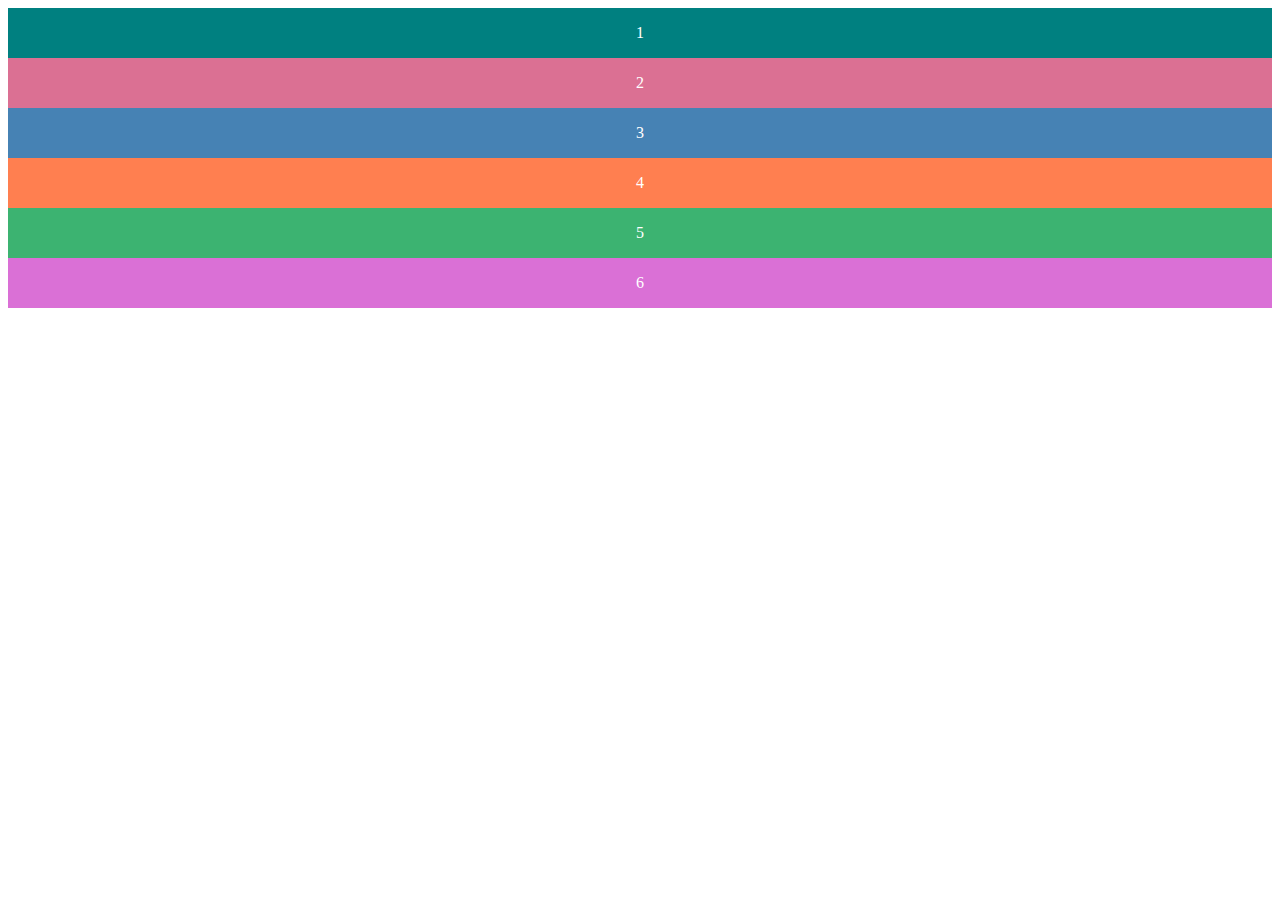
<file: example-boilerplates/css-grid/index.html>
<!doctype html>
<html>
	<head>
			<meta charset="utf-8">
			<meta http-equiv="x-ua-compatible" content="ie=edge">
			<title>CSS Grid</title>
			<meta name="description" content="">
			<meta name="viewport" content="width=device-width, initial-scale=1">
			<link rel="stylesheet" href="style.css">
	</head>
	<body>

    <!-- Start Grid -->
		<div class="grid">
			<div class="item-1">1</div>
			<div class="item-2">2</div>
			<div class="item-3">3</div>
			<div class="item-4">4</div>
			<div class="item-5">5</div>
			<div class="item-6">6</div>
    </div>
    <!-- End Grid -->

	</body>
</html>
</file>
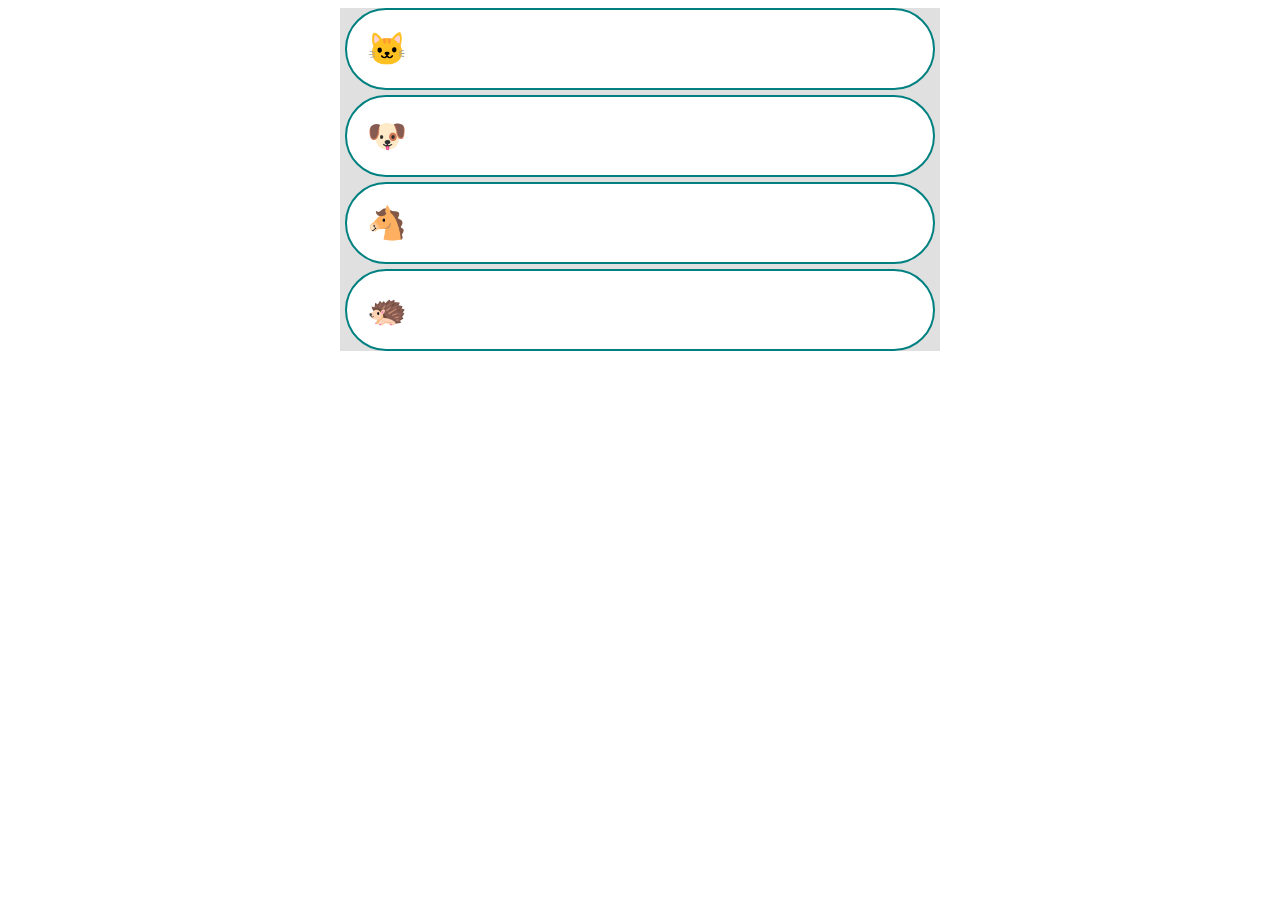
<file: example-boilerplates/flexbox/index.html>
<!doctype html>
<html>
	<head>
			<meta charset="utf-8">
			<meta http-equiv="x-ua-compatible" content="ie=edge">
			<title>Flexbox</title>
			<meta name="description" content="">
			<meta name="viewport" content="width=device-width, initial-scale=1">
			<link rel="stylesheet" href="style.css">
	</head>
	<body>

    <!-- Start Flexbox -->
		<div class="flexbox">
      <div class="cat">🐱</div>
      <div class="dog">🐶</div>
      <div class="horse">🐴</div>
      <div class="hedgehog">🦔</div>
      <!--<div class="hamster">🐹</div>
      <div class="chipmunk">🐿️</div>
      <div class="racoon">🦝</div>-->
    </div>
    <!-- End Flexbox -->

	</body>
</html>
</file>
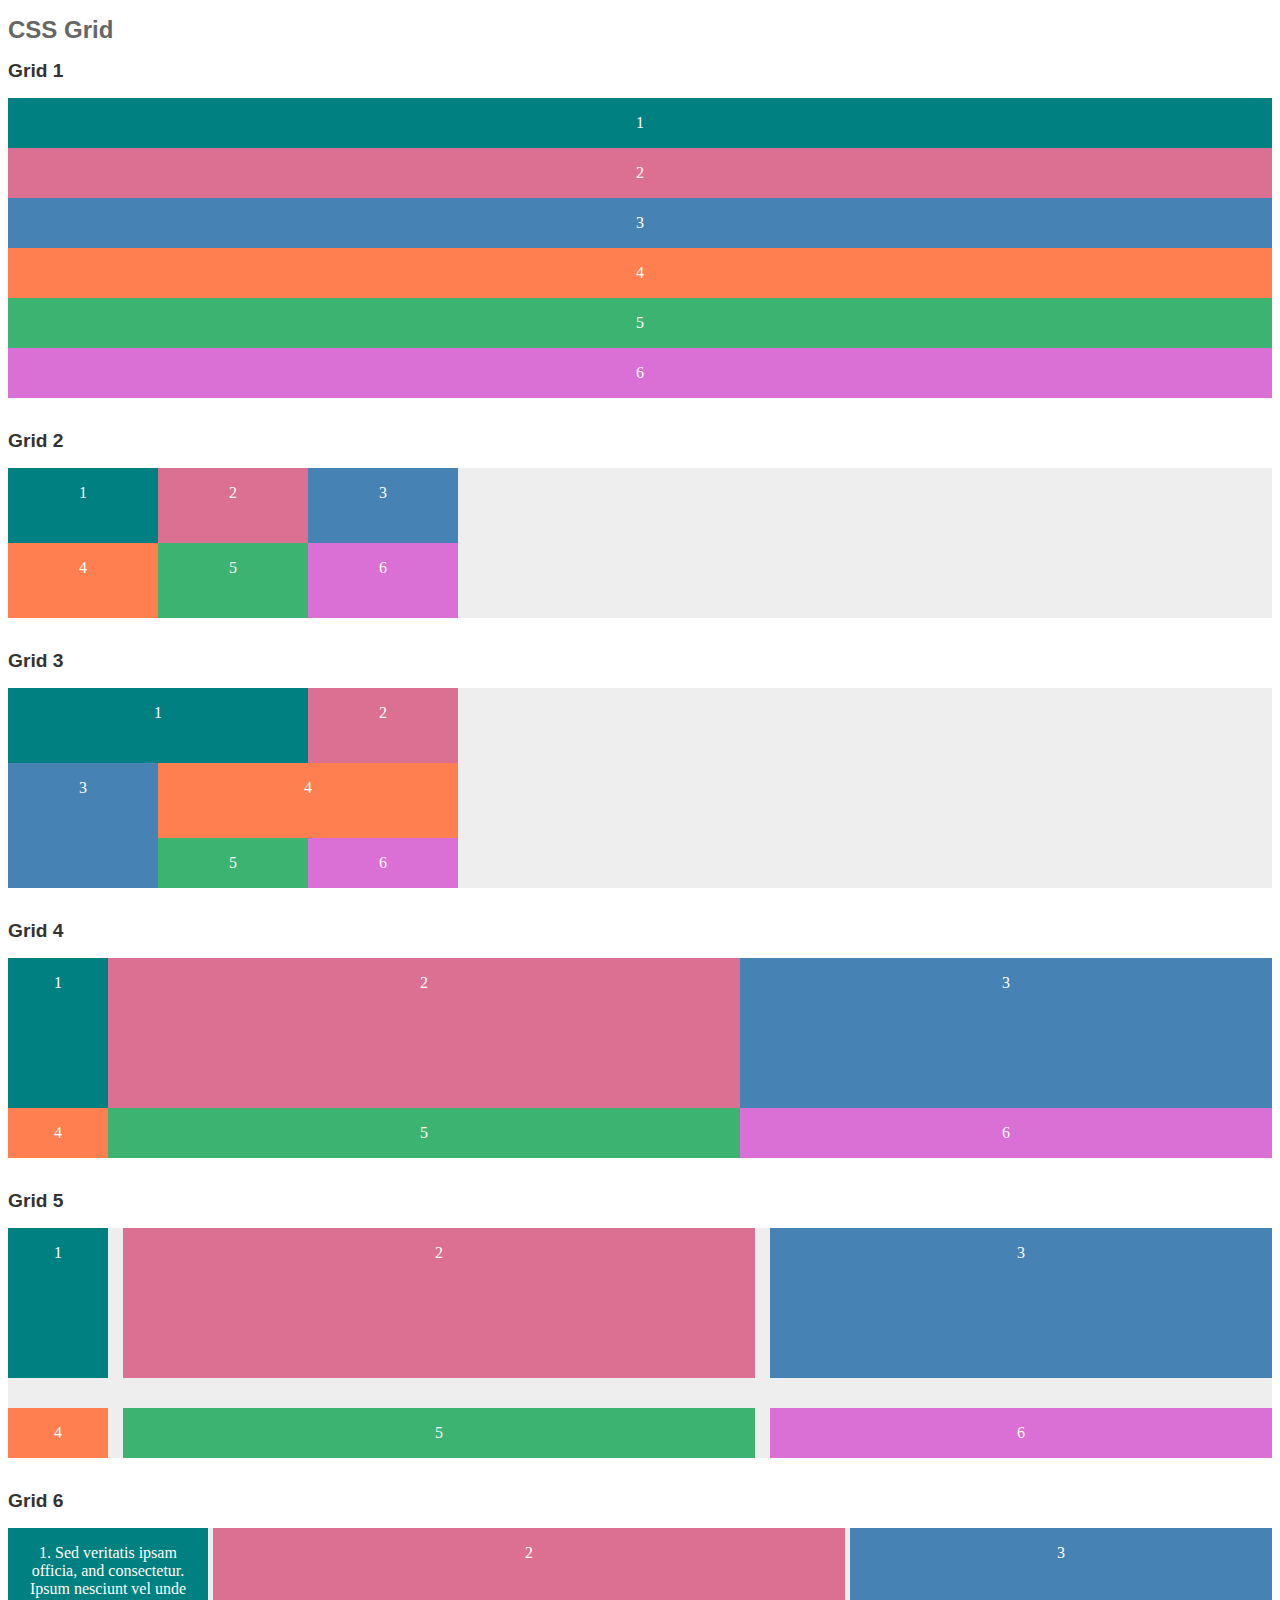
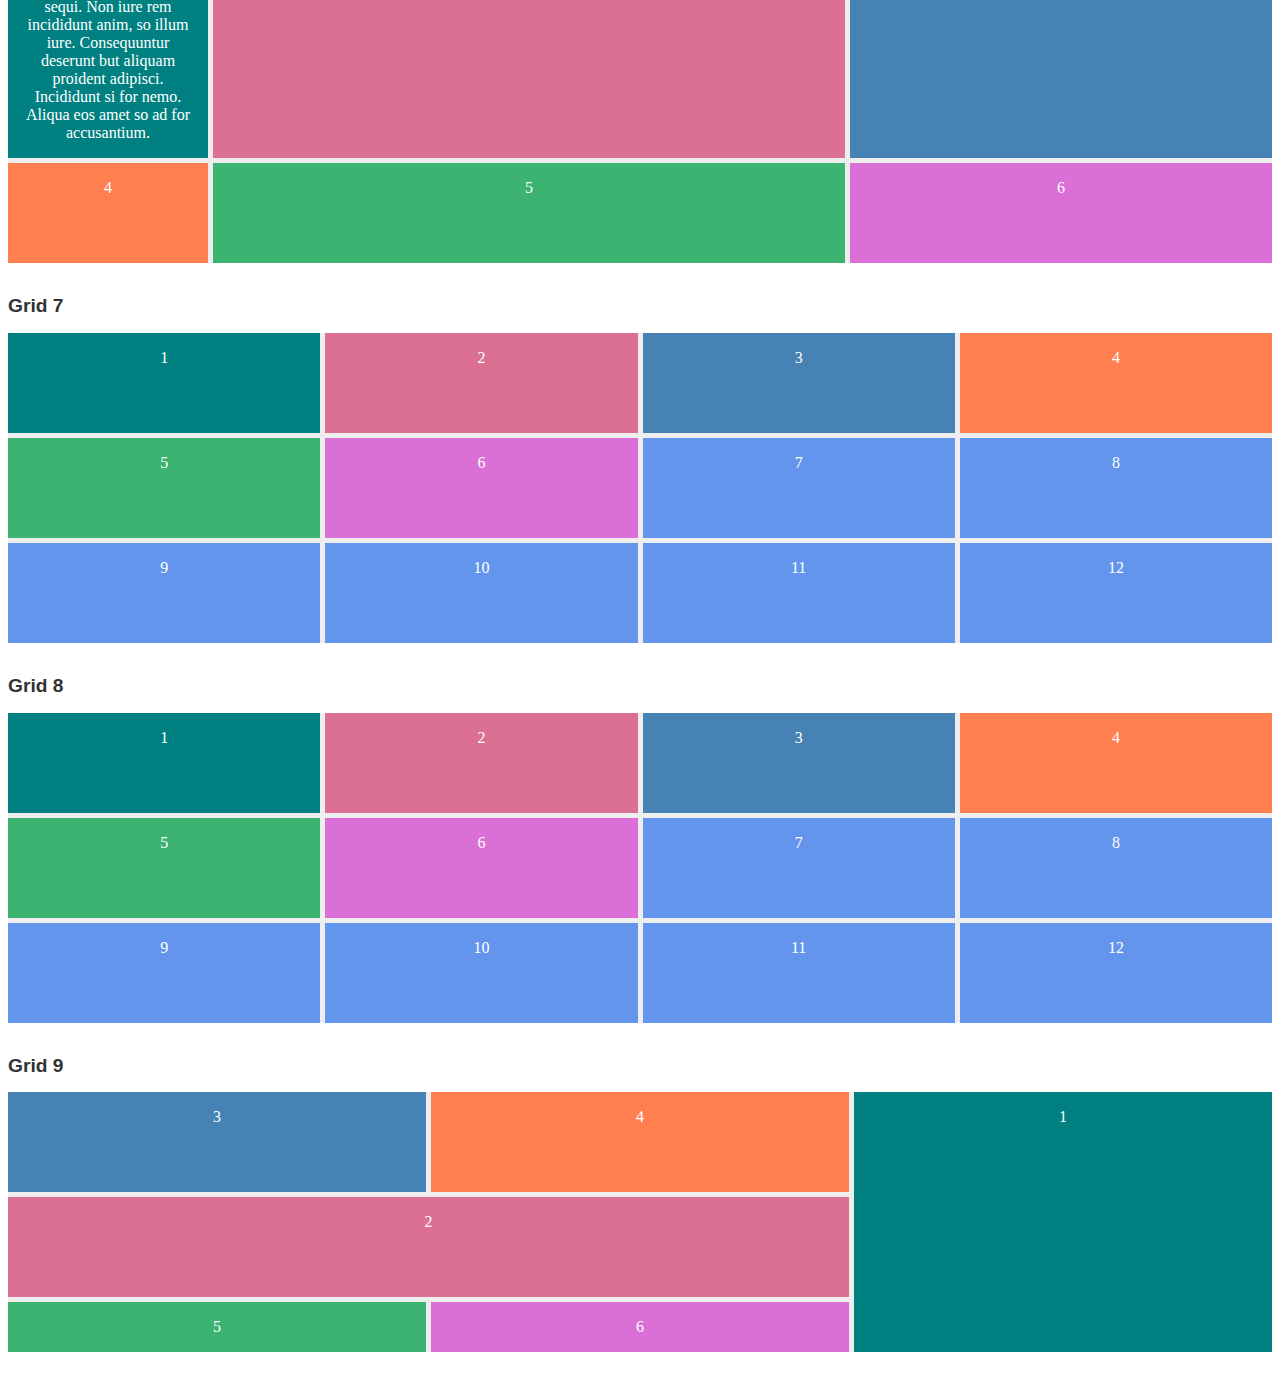
<file: examples/css-grid/index.html>
<!doctype html>
<html>
	<head>
			<meta charset="utf-8">
			<meta http-equiv="x-ua-compatible" content="ie=edge">
			<title></title>
			<meta name="description" content="">
			<meta name="viewport" content="width=device-width, initial-scale=1">
			<link rel="stylesheet" href="style.css">
	</head>
	<body>

		<h1>CSS Grid</h1>

		<h2>Grid 1</h2>
		<div class="grid grid1">
			<div>1</div>
			<div>2</div>
			<div>3</div>
			<div>4</div>
			<div>5</div>
			<div>6</div>
		</div>

		<h2>Grid 2</h2>
		<div class="grid grid2">
			<div>1</div>
			<div>2</div>
			<div>3</div>
			<div>4</div>
			<div>5</div>
			<div>6</div>
		</div>

		<h2>Grid 3</h2>
		<div class="grid grid3">
			<div>1</div>
			<div>2</div>
			<div>3</div>
			<div>4</div>
			<div>5</div>
			<div>6</div>
		</div>

		<h2>Grid 4</h2>
		<div class="grid grid4">
			<div>1</div>
			<div>2</div>
			<div>3</div>
			<div>4</div>
			<div>5</div>
			<div>6</div>
		</div>

		<h2>Grid 5</h2>
		<div class="grid grid5">
			<div>1</div>
			<div>2</div>
			<div>3</div>
			<div>4</div>
			<div>5</div>
			<div>6</div>
		</div>

		<h2>Grid 6</h2>
		<div class="grid grid6">
			<div>1. Sed veritatis ipsam officia, and consectetur. Ipsum nesciunt vel unde sequi. Non iure rem incididunt anim, so illum iure. Consequuntur deserunt but aliquam proident adipisci. Incididunt si for nemo. Aliqua eos amet so ad for accusantium.</div>
			<div>2</div>
			<div>3</div>
			<div>4</div>
			<div>5</div>
			<div>6</div>
		</div>

		<h2>Grid 7</h2>
		<div class="grid grid7">
			<div>1</div>
			<div>2</div>
			<div>3</div>
			<div>4</div>
			<div>5</div>
			<div>6</div>
			<div>7</div>
			<div>8</div>
			<div>9</div>
			<div>10</div>
			<div>11</div>
			<div>12</div>
		</div>

		<h2>Grid 8</h2>
		<div class="grid grid8">
			<div>1</div>
			<div>2</div>
			<div>3</div>
			<div>4</div>
			<div>5</div>
			<div>6</div>
			<div>7</div>
			<div>8</div>
			<div>9</div>
			<div>10</div>
			<div>11</div>
			<div>12</div>
		</div>

		<h2>Grid 9</h2>
		<div class="grid grid9">
			<div>1</div>
			<div>2</div>
			<div>3</div>
			<div>4</div>
			<div>5</div>
			<div>6</div>
		</div>

	</body>
</html>
</file>
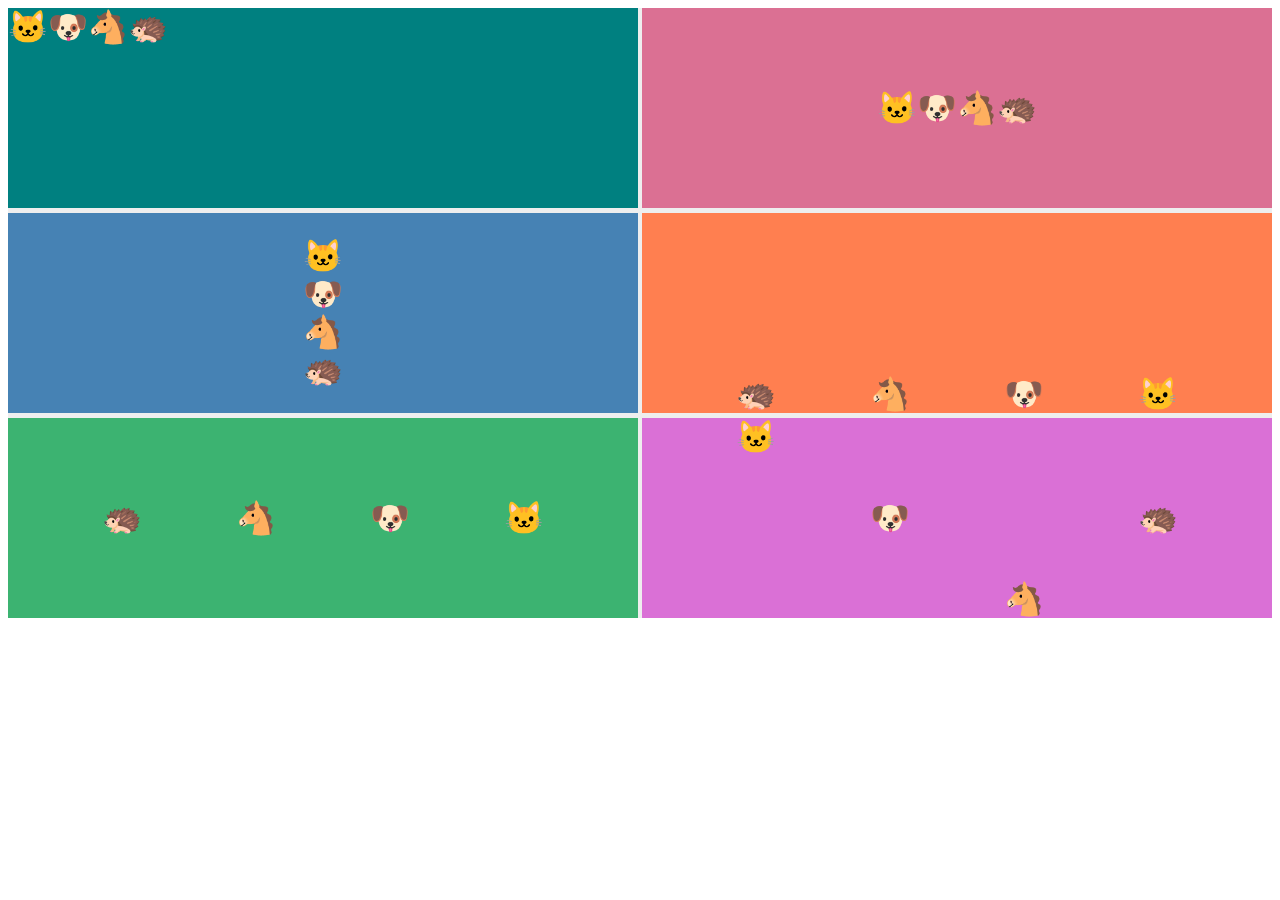
<file: examples/flexbox/index.html>
<!doctype html>
<html>
	<head>
			<meta charset="utf-8">
			<meta http-equiv="x-ua-compatible" content="ie=edge">
			<title></title>
			<meta name="description" content="">
			<meta name="viewport" content="width=device-width, initial-scale=1">
			<link rel="stylesheet" href="style.css">
	</head>
	<body>

		<div class="grid">
			<div class="flexbox">
				<span class="cat">🐱</span>
				<span class="dog">🐶</span>
				<span class="horse">🐴</span>
				<span class="hedgehog">🦔</span>
			</div>
			<div class="flexbox">
				<span class="cat">🐱</span>
				<span class="dog">🐶</span>
				<span class="horse">🐴</span>
				<span class="hedgehog">🦔</span>
			</div>
			<div class="flexbox">
				<span class="cat">🐱</span>
				<span class="dog">🐶</span>
				<span class="horse">🐴</span>
				<span class="hedgehog">🦔</span>
			</div>
			<div class="flexbox">
				<span class="cat">🐱</span>
				<span class="dog">🐶</span>
				<span class="horse">🐴</span>
				<span class="hedgehog">🦔</span>
			</div>
			<div class="flexbox">
				<span class="cat">🐱</span>
				<span class="dog">🐶</span>
				<span class="horse">🐴</span>
				<span class="hedgehog">🦔</span>
			</div>
			<div class="flexbox">
				<span class="cat">🐱</span>
				<span class="dog">🐶</span>
				<span class="horse">🐴</span>
				<span class="hedgehog">🦔</span>
			</div>
		</div>

	</body>
</html>
</file>
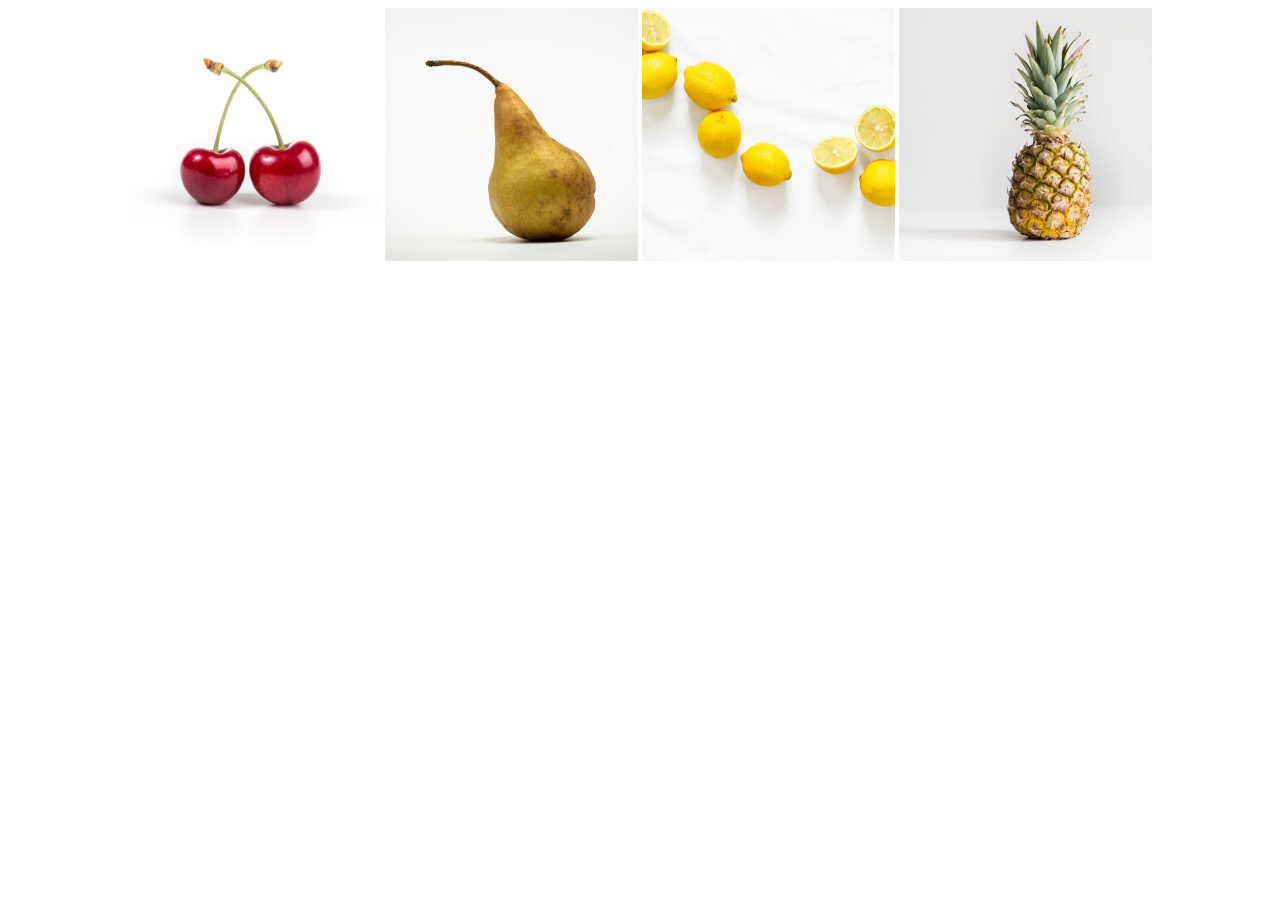
<file: examples/media-queries/index.html>
<!doctype html>
<html>
	<head>
			<meta charset="utf-8">
			<meta http-equiv="x-ua-compatible" content="ie=edge">
			<title>Media Queries</title>
			<meta name="description" content="">
			<meta name="viewport" content="width=device-width, initial-scale=1">
			<link rel="stylesheet" href="style.css">
	</head>
	<body>

    <!-- Start Media Queries Example -->
		<div class="images">
      <img class="image" src="img/cherries.jpg" alt="Two cherries on a white background" />
      <img class="image" src="img/pear.jpg" alt="A golden pear on a white background" />
      <img class="image" src="img/lemons.jpg" alt="Lemons on a white background" />
      <img class="image" src="img/pineapple.jpg" alt="A pineapple on a white background" />
    </div>
    <!-- End Media Queries Example -->

	</body>
</html>
</file>
<file: example-boilerplates/css-grid/style.css>
/* --- Start Grid Styles --- */








/* --- End Grid Styles --- */

/* DEMO: Define Colors and Default Styles */
* {
	box-sizing: border-box;
}

.grid {
	color: white;
	margin-bottom: 2rem;
}

.grid div {
	background-color: cornflowerblue;
	padding: 1rem;
	text-align: center;
}

div:nth-child(1) {
	background-color: teal;
}

div:nth-child(2) {
	background-color: palevioletred;
}

div:nth-child(3) {
	background-color: steelblue;
}

div:nth-child(4) {
	background-color: coral;
}

div:nth-child(5) {
	background-color: mediumseagreen;
}

div:nth-child(6) {
	background-color: orchid;
}

div.grid {
	background-color: #eee;
}
</file>
<file: example-boilerplates/flexbox/style.css>
/* --- Start Flexbox Styles --- */








/* --- End Flexbox Styles --- */

/* DEMO: Define Colors and Default Styles */
* {
	box-sizing: border-box;
}

.flexbox {
  background-color: #e0e0e0;
  font-size: 2rem;
  margin: 0 auto;
  max-width: 600px;
  min-height: 200px;
}

.flexbox > div {
  background: #fff;
  border: 2px solid teal;
  border-radius: 100px;
  margin: 5px;
  padding: 20px;
}
</file>
<file: examples/css-grid/style.css>
* {
	box-sizing: border-box;
}

.grid1 {
	display: grid;
}

.grid2 {
	display: grid;
	grid-template-columns: 150px 150px 150px;
	grid-template-rows: 75px 75px;
}

.grid3 {
	display: grid;
	grid-template-columns: 150px 150px 150px;
	grid-template-rows: 75px 75px;
}

.grid3 div:nth-child(1) {
	grid-column-start: 1;
	grid-column-end: 3;
	/*grid-column: 1 / 3;*/ /* Shorthand - careful with CSS minifiers!*/
	/*grid-column: span 2;*/ /* even simpler shorthand - span two columns from its current spot */
}

.grid3 div:nth-child(3) {
	grid-row-start: 2;
	grid-row-end: 4;
	/*grid-row: 2 / 4;*/
	/*grid-row: span 2;*/
}

.grid3 div:nth-child(4) {
	/*grid-column-start: 2;
	grid-column-end: 4;*/
	grid-column: 2 / 4;
	/*grid-column: span 2;*/
}

.grid4 {
	display: grid;
	grid-template-columns: 100px 50% 1fr;
	grid-template-rows: 150px 1fr;
}

.grid5 {
	display: grid;
	grid-template-columns: 100px 50% 1fr;
	grid-template-rows: 150px 1fr;
	grid-row-gap: 30px;
	grid-column-gap: 15px;
	/*grid-gap: 30px 15px;*/ /* Shorthand */
}

.grid6 {
	display: grid;
	grid-template-columns: 200px minmax(auto, 50%) 1fr;
	grid-template-rows: minmax(100px, 1fr) 100px;
	grid-gap: 5px;
}

.grid7 {
	display: grid;
	grid-template-columns: repeat(auto-fill, minmax(250px, 1fr));
	grid-template-rows: repeat(3, 100px);
	grid-gap: 5px;
}

.grid8 {
	display: grid;
	grid-template-columns: repeat(auto-fill, minmax(250px, 1fr));
	grid-auto-rows: 100px;
	grid-gap: 5px;
}

.grid9 {
	display: grid;
	grid-template-areas: "blue orange teal"
											 "salmon salmon teal"
											 "green orchid teal";
	grid-template-columns: 1fr 1fr 1fr;
	grid-template-rows: 100px 100px;
	grid-gap: 5px;											 
}

.grid9 div:nth-child(1) {
	grid-area: teal;
}
.grid9 div:nth-child(2) {
	grid-area: salmon;
}


/* Define Colors and Default Styles for the Demo */
h1 {
	color: #666;
	font-family: Arial, Helvetica, sans-serif;
	font-size: 1.5rem;
}
h2 {
	color: #333;
	font-family: Arial, Helvetica, sans-serif;
	font-size: 1.2rem;
}
.grid {
	color: white;
	margin-bottom: 2rem;
}

.grid div {
	background-color: cornflowerblue;
	padding: 1rem;
	text-align: center;
}

div:nth-child(1) {
	background-color: teal;
}

div:nth-child(2) {
	background-color: palevioletred;
}

div:nth-child(3) {
	background-color: steelblue;
}

div:nth-child(4) {
	background-color: coral;
}

div:nth-child(5) {
	background-color: mediumseagreen;
}

div:nth-child(6) {
	background-color: orchid;
}

div.grid {
	background-color: #eee;
}
</file>
<file: examples/flexbox/style.css>
* {
	box-sizing: border-box;
}

.grid {
	display: grid;
	grid-template-columns: 1fr 1fr;
	grid-auto-rows: 200px;
	grid-gap: .3rem;
	font-size: 2rem;
}

.grid div:nth-child(1) {
	display: flex;
}

.grid div:nth-child(2) {
	display: flex;
	justify-content: center;
	align-items: center;
}

.grid div:nth-child(3) {
	display: flex;
	flex-direction: column;
	justify-content: center;
	align-items: center;
}

.grid div:nth-child(4) {
	display: flex;
	flex-direction: row-reverse;
	justify-content: space-evenly;
	align-items: flex-end;
}

.grid div:nth-child(5) {
	display: flex;
	justify-content: space-evenly;
	align-items: center;
}

.grid div:nth-child(5) span:nth-child(1) {
	order: 4;
}

.grid div:nth-child(5) span:nth-child(2) {
	order: 3;
}

.grid div:nth-child(5) span:nth-child(4) {
	order: -1;
}

.grid div:nth-child(6) {
	display: flex;
	justify-content: space-evenly;
	align-items: center;
}

.grid div:nth-child(6) span:nth-child(1) {
	align-self: flex-start;
}

.grid div:nth-child(6) span:nth-child(3) {
	align-self: flex-end;
}

div:nth-child(1) {
	background-color: teal;
}

div:nth-child(2) {
	background-color: palevioletred;
}

div:nth-child(3) {
	background-color: steelblue;
}

div:nth-child(4) {
	background-color: coral;
}

div:nth-child(5) {
	background-color: mediumseagreen;
}

div:nth-child(6) {
	background-color: orchid;
}

div.grid {
	background-color: #eee;
}
</file>
<file: examples/media-queries/style.css>
/* --- Start Media Query Styles --- */
.image {
  width: 100%;
}

@media (min-width: 568px) {
  .image {
    width: 45%;
  }
}

@media (min-width: 1024px) {
  .image {
    width: 20%;
  }
}

/* --- End Media Query Styles --- */

/* DEMO: Define Colors and Default Styles */
* {
	box-sizing: border-box;
}

.images {
  margin: 0 auto;
  text-align: center;
}
</file>
